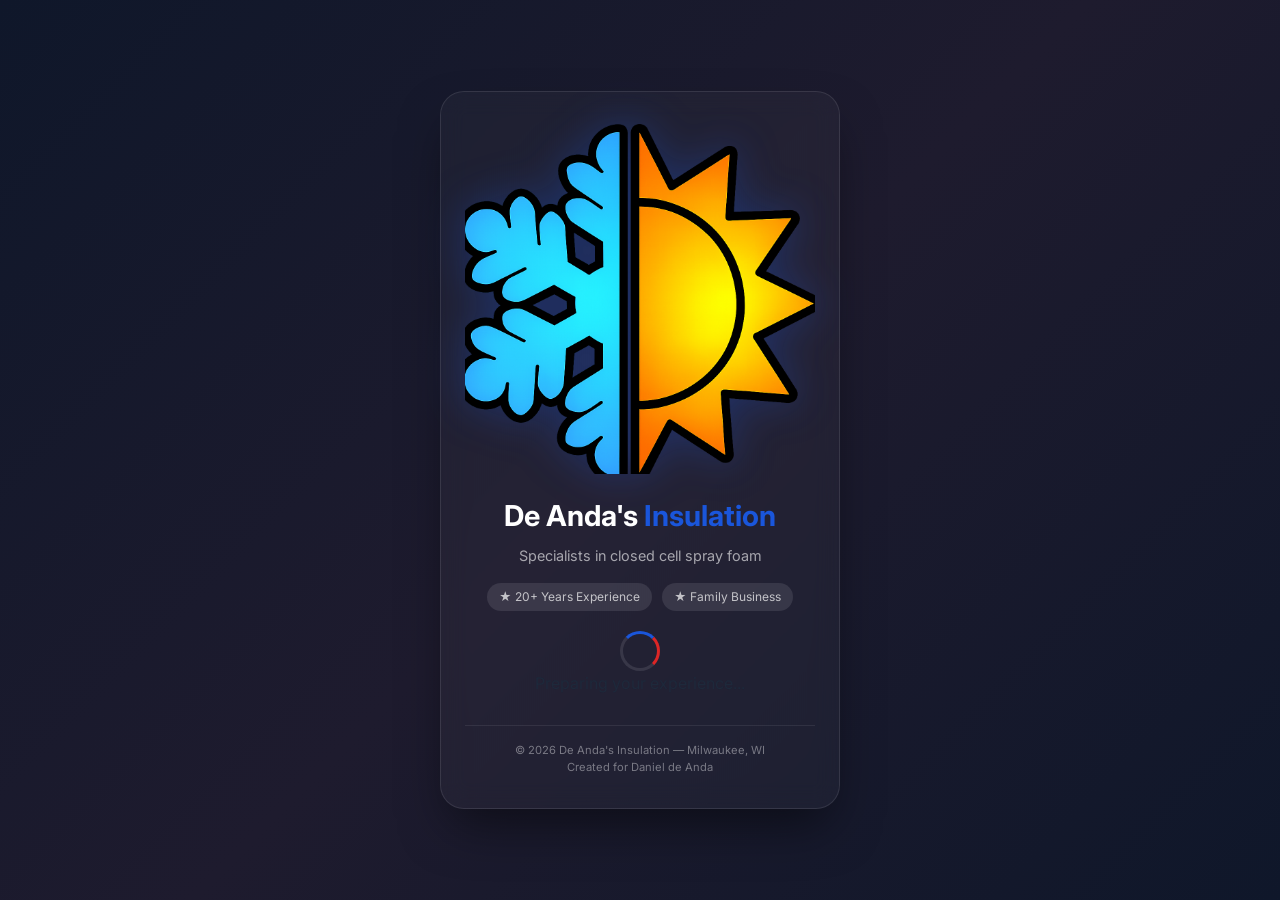
<file: index.html>
<!DOCTYPE html>
<html lang="en">
<head>
    <meta name="google-site-verification" content="Z3Cr5yXZHnKJNndBDgnV2Njk6meP5aU_F-6ZMSRP26c" />
    <meta charset="UTF-8">
    <meta name="viewport" content="width=device-width, initial-scale=1.0">
    <meta name="description" content="De Anda's Insulation - Professional spray foam insulation in Milwaukee. Closed cell specialists with 20+ years experience. Free quotes, family business, customer reviews.">
    <meta name="keywords" content="Milwaukee insulation, spray foam reviews, closed cell foam Wisconsin, insulation contractors Milwaukee, spray foam insulation, De Anda insulation, de andas insulation, de anda's insulation, de anda´s insulation">
    <meta name="author" content="De Anda´s Insulation">
    <meta name="robots" content="index, follow">
    <meta name="language" content="English">
    <title>De Anda's Insulation | Spray Foam Specialists in Milwaukee</title>
    
    <!-- Favicon -->
    <link rel="icon" href="imagenes/logo acortado.png" type="image/png">
    <link rel="apple-touch-icon" href="imagenes/logo acortado.png">
    <link rel="stylesheet" href="css/styles.css">
    
    <!-- Google Fonts -->
    <link href="https://fonts.googleapis.com/css2?family=Inter:opsz,wght@14..32,300;400;500;600;700;800&display=swap" rel="stylesheet">
    
    <!-- reCAPTCHA v3 -->
    <script src="https://www.google.com/recaptcha/api.js?render=6Lcf7RgtAAAAAOWo6_EmGsVgaPSqeLFK_rEetdlQ" async defer></script>
</head>
<body>

<!-- PANTALLA DE CARGA -->
<div id="splashOverlay" class="splash-overlay">
    <div class="splash-card">
        <img src="imagenes/logo acortado.png" class="splash-logo" alt="Logo" width="100" height="100"
             onerror="this.src='data:image/svg+xml,%3Csvg xmlns=%22http://www.w3.org/2000/svg%22 viewBox=%220 0 200 200%22%3E%3Crect width=%22200%22 height=%22200%22 rx=%2230%22 fill=%22%23c0392b%22/%3E%3Ctext x=%22100%22 y=%22115%22 text-anchor=%22middle%22 fill=%22white%22 font-size=%2220%22%3EDA%3C/text%3E%3C/svg%3E'">
        <h1 class="splash-title">De Anda's <span class="blue-text">Insulation</span></h1>
        <p class="splash-subtitle">Specialists in closed cell spray foam</p>
        <div class="splash-badge"><span class="badge">★ 20+ Years Experience</span><span class="badge">★ Family Business</span></div>
        <div class="progress-section" id="progressSection">
            <div class="progress-info"><span>Secure verification</span><span id="progressPercent">0%</span></div>
            <div class="progress-bar-elegant"><div class="progress-fill-elegant" id="progressFill"></div></div>
            <p id="progressStatus">Initializing secure environment...</p>
        </div>
        <div class="verifying-section" id="verifyingSection" style="display:none">
            <div class="verifying-spinner"></div>
            <p id="verifyingStatus">Verifying in background...</p>
        </div>
        <div class="splash-footer"><p>© 2026 De Anda's Insulation — Milwaukee, WI</p><p>Created for Daniel de Anda</p></div>
    </div>
</div>

<!-- CONTENIDO PRINCIPAL -->
<div id="mainWebsite" style="display:none">
    <div class="top-bar">
        <div class="top-bar-container">
            <div class="contact-info"><span><a href="tel:+14147915065">(414) 791-5065</a></span><span><a href="mailto:deandasinsulation@gmail.com">deandasinsulation@gmail.com</a></span></div>
            <div class="social-links"><a href="https://www.facebook.com/p/De-Andas-Insulation-LLC-100089638231971/" target="_blank">Facebook</a><a href="https://www.homeadvisor.com/rated.Deandasinsulation.132548431.html" target="_blank">HomeAdvisor</a></div>
        </div>
    </div>

    <header>
        <div class="logo-container"><img src="imagenes/logo.jpg" alt="Logo" width="80" height="80" loading="lazy" onerror="this.src='data:image/svg+xml,%3Csvg xmlns=%22http://www.w3.org/2000/svg%22 viewBox=%220 0 100 100%22%3E%3Crect width=%22100%22 height=%22100%22 fill=%22%23c0392b%22/%3E%3Ctext x=%2250%22 y=%2265%22 text-anchor=%22middle%22 fill=%22white%22 font-size=%2240%22%3EDA%3C/text%3E%3C/svg%3E'"></div>
        <div class="header-content"><h1>De Anda's <span class="red-text">Insulation</span></h1><p class="tagline">Specialists in Closed Cell Spray Foam | Over 20 Years of Excellence</p></div>
        <div class="header-cta"><a href="#contact" class="btn-primary">Get Free Quote →</a></div>
    </header>

    <section class="hero">
        <div class="hero-content">
            <h2>Professional Spray Foam <span class="blue-text">Insulation</span> in Milwaukee</h2>
            <p>Reduce energy bills up to 40% with our premium closed-cell spray foam. Family-owned with over 20 years of experience.</p>
            <div class="hero-buttons"><a href="#contact" class="btn-primary">Request Free Estimate</a><a href="#reviews" class="btn-secondary">Read Customer Reviews ★ <span id="heroRating">4.9</span></a></div>
            <div class="hero-stats"><div class="stat"><span class="stat-number">20+</span><span class="stat-label">Years Experience</span></div><div class="stat"><span class="stat-number">10+</span><span class="stat-label">Projects Completed</span></div><div class="stat"><span class="stat-number">5.0 ★</span><span class="stat-label">Customer Rating</span></div></div>
        </div>
        <div class="hero-image"><img src="imagenes/llegamos.jpeg" alt="Spray foam installation" loading="eager" onerror="this.src='https://placehold.co/600x400/1a1a2e/white?text=De+Anda%27s+Insulation'"></div>
    </section>

    <section class="section" id="services">
        <div class="section-header"><span class="section-tag">Our Services</span><h2>What We <span class="red-text">Offer</span></h2><p>Professional insulation solutions for every space</p></div>
        <div class="services-grid">
            <div class="service-card"><div class="service-icon"></div><h3>Spray Foam Insulation</h3><p>Premium closed-cell and open-cell spray foam</p></div>
            <div class="service-card"><div class="service-icon"></div><h3>Fiberglass Insulation</h3><p>Cost-effective solutions for walls and attics</p></div>
            <div class="service-card"><div class="service-icon"></div><h3>Pulverized Foam</h3><p>Blown-in insulation for hard-to-reach areas</p></div>
            <div class="service-card"><div class="service-icon"></div><h3>Attic Insulation</h3><p>Prevent heat loss and ice dams</p></div>
            <div class="service-card"><div class="service-icon"></div><h3>Wall Insulation</h3><p>Interior and exterior wall insulation</p></div>
            <div class="service-card"><div class="service-icon"></div><h3>Basement & Crawl Space</h3><p>Moisture control and thermal protection</p></div>
        </div>
    </section>

    <section class="section benefits-section">
        <div class="section-header"><h2>Why Insulate <span class="blue-text">Your Home?</span></h2></div>
        <div class="benefits-grid">
            <div class="benefit-card"><div class="benefit-icon">💰</div><h3>Save Up to 40%</h3><p>Reduce your energy bills</p></div>
            <div class="benefit-card"><div class="benefit-icon">🌡️</div><h3>Stable Temperature</h3><p>Comfort all year round</p></div>
            <div class="benefit-card"><div class="benefit-icon">🔇</div><h3>Noise Reduction</h3><p>Reduce external noise up to 70%</p></div>
            <div class="benefit-card"><div class="benefit-icon">📈</div><h3>Increase Property Value</h3><p>Higher resale value</p></div>
        </div>
    </section>

    <section class="section advantages-section">
        <div class="advantages-grid">
            <div class="advantages-content"><span class="section-tag">Our Advantages</span><h2>Why <span class="red-text">De Anda's</span> Stands Out</h2>
                <ul><li>✓ Over 20 years of specialized experience</li><li>✓ Family-owned with personalized attention</li><li>✓ 100% guaranteed workmanship</li><li>✓ Specialists in high-quality closed-cell foam</li><li>✓ Competitive prices with premium materials</li><li>✓ Free estimates and honest recommendations</li></ul>
                <a href="#contact" class="btn-primary">Get Your Free Quote →</a>
            </div>
            <div class="advantages-image"><img src="imagenes/logo acortado.png" alt="Family business" loading="lazy" onerror="this.src='data:image/svg+xml,%3Csvg xmlns=%22http://www.w3.org/2000/svg%22 viewBox=%220 0 200 200%22%3E%3Crect width=%22200%22 height=%22200%22 fill=%22%23c0392b%22/%3E%3Ctext x=%22100%22 y=%22120%22 text-anchor=%22middle%22 fill=%22white%22 font-size=%2230%22%3EDA%3C/text%3E%3C/svg%3E'"><div class="floating-badge">20+ Years</div></div>
        </div>
    </section>

    <section class="section">
        <div class="section-header"><h2>See Our <span class="blue-text">Work</span> in Action</h2></div>
        <div class="video-grid">
            <div class="video-card"><iframe src="https://www.youtube.com/embed/W2UgQIZS-QE" frameborder="0" allowfullscreen loading="lazy"></iframe></div>
            <div class="video-card"><iframe src="https://www.youtube.com/embed/cfRb_iOWu-Q" frameborder="0" allowfullscreen loading="lazy"></iframe></div>
        </div>
        <div class="video-links"><a href="https://www.facebook.com/p/De-Andas-Insulation-LLC-100089638231971/" target="_blank" class="btn-secondary">More on Facebook</a><a href="videos.html" class="btn-secondary">See more videos</a></div>
    </section>

    <!-- SECCIÓN DE RESEÑAS CON JSONBin.io -->
    <section class="section" id="reviews">
        <div class="section-header"><h2>What Our <span class="red-text">Customers</span> Say</h2><p>Rated <span id="averageRatingDisplay">4.9</span> out of 5 based on <span id="totalReviewsCount">0</span> customer reviews</p></div>
        <div id="reviewsContainer" class="reviews-grid"><div class="loading-reviews">Loading reviews...</div></div>
        <div class="review-form">
            <h3>Leave Your Review</h3>
            <div class="star-rating">
                <input type="radio" id="rating-5" name="rating" value="5"><label for="rating-5">★</label>
                <input type="radio" id="rating-4" name="rating" value="4"><label for="rating-4">★</label>
                <input type="radio" id="rating-3" name="rating" value="3"><label for="rating-3">★</label>
                <input type="radio" id="rating-2" name="rating" value="2"><label for="rating-2">★</label>
                <input type="radio" id="rating-1" name="rating" value="1"><label for="rating-1">★</label>
            </div>
            <input type="text" id="review-name" placeholder="Your name (optional)">
            <textarea id="review-input" placeholder="Write your review here..." rows="3"></textarea>
            <button id="submit-review" class="btn-primary">Submit Review</button>
            <div id="reviewFormMessage" class="error-message"></div>
        </div>
    </section>

    <section class="contact-section" id="contact">
        <div class="contact-container"><div class="contact-info-card"><h2>Contact <span class="red-text">Us</span></h2><p>Ready to improve your home's energy efficiency? Get your free estimate today.</p>
            <div class="contact-details"><div class="contact-item">📞 <a href="tel:+14147915065">(414) 791-5065</a></div><div class="contact-item">✉️ <a href="mailto:deandasinsulation@gmail.com">deandasinsulation@gmail.com</a></div><div class="contact-item">📍 Milwaukee, WI & Surrounding Areas</div></div>
            <a href="mailto:deandasinsulation@gmail.com" class="btn-primary">📧 Request Service by Email</a>
        </div></div>
    </section>

    <footer>
        <div class="footer-content">
            <div class="footer-brand"><img src="imagenes/logo.jpg" alt="Logo" width="50" height="50" loading="lazy"><h3>De Anda's <span class="red-text">Insulation</span></h3><p>Specialists in closed cell spray foam insulation serving Wisconsin since 2022.</p></div>
            <div class="footer-links"><h4>Quick Links</h4><a href="#services">Services</a><a href="#reviews">Reviews</a><a href="#contact">Contact</a></div>
            <div class="footer-contact"><h4>Contact</h4><a href="tel:+14147915065">(414) 791-5065</a><a href="mailto:deandasinsulation@gmail.com">deandasinsulation@gmail.com</a><a href="https://www.facebook.com/p/De-Andas-Insulation-LLC-100089638231971/" target="_blank">Facebook</a></div>
        </div>
        <div class="footer-bottom"><p>Website created by Daniel de Anda | <a href="https://deandastech.vercel.app/" target="_blank">View more</a></p><p><small>© 2026 De Anda's Insulation. All rights reserved.</small></p></div>
    </footer>
</div>

<script src="js/script.js"></script>
<script src="js/reviews.js"></script>
</body>
</html>
</file>
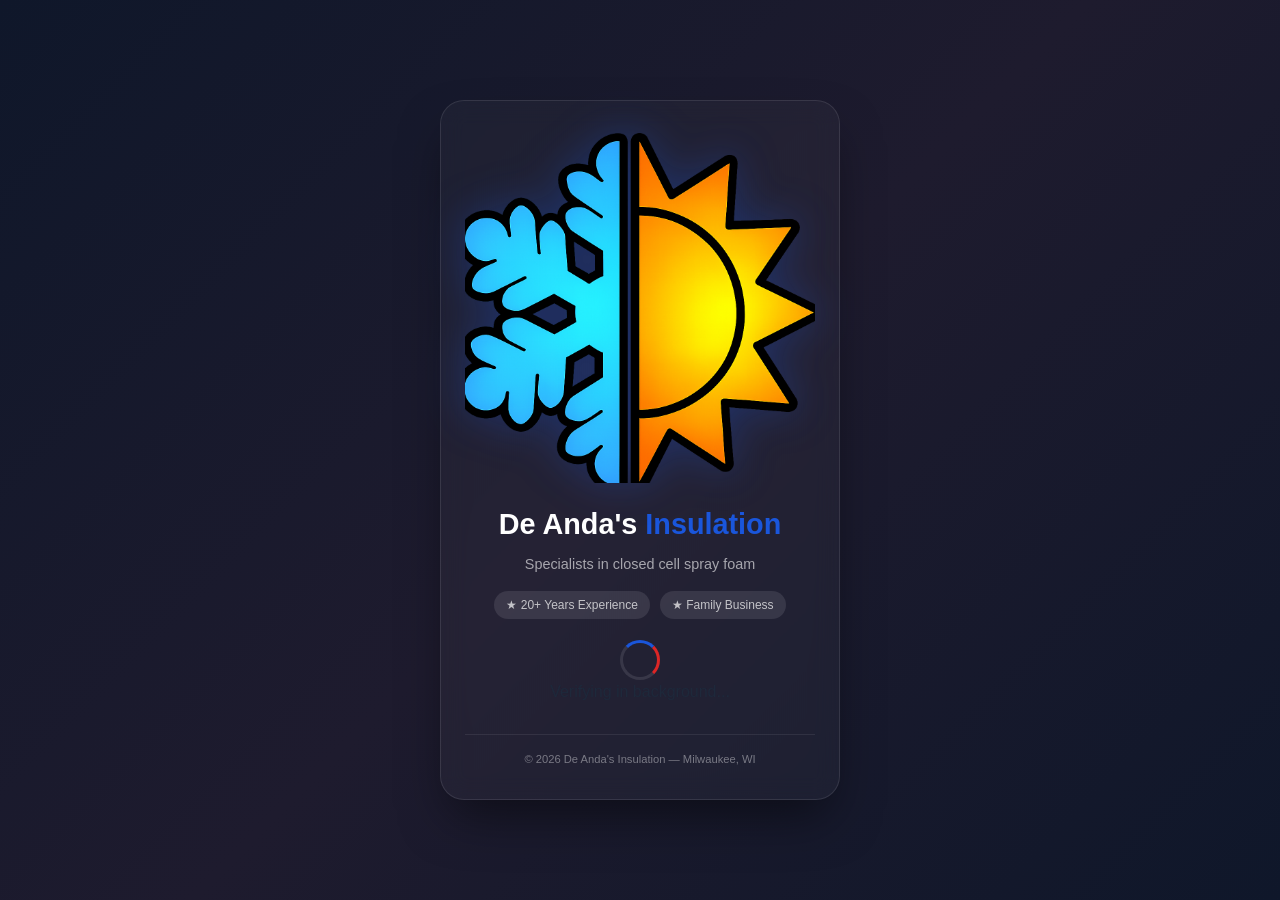
<file: inicio.html>
<!DOCTYPE html>
<html lang="es">
<head>
    <meta name="google-site-verification" content="Z3Cr5yXZHnKJNndBDgnV2Njk6meP5aU_F-6ZMSRP26c" />
    <meta charset="UTF-8">
    <meta name="viewport" content="width=device-width, initial-scale=1.0">
    <meta name="description" content="De Anda's Insulation - Professional spray foam insulation in Milwaukee. Closed cell specialists with 20+ years experience. Free quotes, family business.">
    <meta name="author" content="De Anda´s Insulation">
    <title>De Anda's Insulation | Spray Foam Specialists in Milwaukee</title>
    <link rel="icon" href="imagenes/logo acortado.png" type="image/png">
    <link rel="stylesheet" href="css/styles.css">
</head>
<body>

<!-- PANTALLA DE CARGA -->
<div id="splashOverlay" class="splash-overlay">
    <div class="splash-card">
        <img src="imagenes/logo acortado.png" class="splash-logo" alt="Logo" width="100" height="100"
             onerror="this.src='data:image/svg+xml,%3Csvg xmlns=%22http://www.w3.org/2000/svg%22 viewBox=%220 0 200 200%22%3E%3Crect width=%22200%22 height=%22200%22 rx=%2230%22 fill=%22%23c0392b%22/%3E%3C/text%3E%3C/svg%3E'">
        <h1 class="splash-title">De Anda's <span class="blue-text">Insulation</span></h1>
        <p class="splash-subtitle">Specialists in closed cell spray foam</p>
        <div class="splash-badge"><span class="badge">★ 20+ Years Experience</span><span class="badge">★ Family Business</span></div>
        <div class="progress-section" id="progressSection">
            <div class="progress-info"><span>Secure verification</span><span id="progressPercent">0%</span></div>
            <div class="progress-bar-elegant"><div class="progress-fill-elegant" id="progressFill"></div></div>
            <p id="progressStatus">Initializing secure environment...</p>
        </div>
        <div class="verifying-section" id="verifyingSection" style="display:none">
            <div class="verifying-spinner"></div>
            <p id="verifyingStatus">Verifying in background...</p>
        </div>
        <div class="splash-footer"><p>© 2026 De Anda's Insulation — Milwaukee, WI</p></div>
    </div>
</div>

<!-- CONTENIDO PRINCIPAL (simple placeholder para evitar perder usuarios) -->
<div id="mainWebsite" style="display:none">
    <header>
        <div class="logo-container"><img src="imagenes/logo.jpg" alt="Logo" width="80" height="80"></div>
        <div class="header-content"><h1>De Anda's <span class="red-text">Insulation</span></h1><p class="tagline">Especialistas en Closed Cell Spray Foam</p></div>
    </header>

    <main>
        <section class="hero">
            <h2>Bienvenido — cargando contenido...</h2>
            <p>Si la página no carga automáticamente, por favor actualiza en unos segundos o contacta al (414) 791-5065.</p>
            <a href="tel:+14147915065" class="btn-primary">Llámanos</a>
        </section>
    </main>

    <footer>
        <p>© 2026 De Anda's Insulation</p>
    </footer>
</div>

<!-- scripts -->
<script>
// Versión robusta de la pantalla de carga: evita fallos si faltan elementos y garantiza que el sitio principal se muestre.
(function() {
    function showMain() {
        const splash = document.getElementById('splashOverlay');
        const main = document.getElementById('mainWebsite');
        try {
            if (splash) splash.style.display = 'none';
            if (main) main.style.display = 'block';
        } catch (e) { console.error('showMain error', e); }
    }

    // Si el DOM ya está listo, inicializar; si no, espera DOMContentLoaded
    function initSplash() {
        const splashOverlay = document.getElementById('splashOverlay');
        const mainWebsite = document.getElementById('mainWebsite');
        const progressFill = document.getElementById('progressFill');
        const progressPercent = document.getElementById('progressPercent');
        const progressSection = document.getElementById('progressSection');
        const verifyingSection = document.getElementById('verifyingSection');

        if (splashOverlay) splashOverlay.style.display = 'flex';
        if (mainWebsite) mainWebsite.style.display = 'none';

        let progress = 0;
        const interval = setInterval(() => {
            try {
                progress += Math.floor(Math.random() * 10) + 5;
                if (progress > 100) progress = 100;
                if (progressFill) progressFill.style.width = progress + '%';
                if (progressPercent) progressPercent.innerText = progress + '%';
                if (progress >= 100) {
                    clearInterval(interval);
                    if (progressSection) progressSection.style.display = 'none';
                    if (verifyingSection) verifyingSection.style.display = 'block';
                    setTimeout(showMain, 800);
                }
            } catch (err) {
                console.error('progress tick error', err);
                clearInterval(interval);
                showMain();
            }
        }, 80);

        // Safety fallback: after 7 seconds show main anyway
        setTimeout(() => {
            try { showMain(); } catch (e) { console.error(e); }
        }, 7000);
    }

    if (document.readyState === 'loading') {
        document.addEventListener('DOMContentLoaded', initSplash);
    } else {
        initSplash();
    }
})();
</script>
</body>
</html>
</file>
<file: css/styles.css>
/* ============================================
   VARIABLES - AZUL Y ROJO PROFESIONAL
   ============================================ */
:root {
    --blue-primary: #1a56db;
    --blue-dark: #1e40af;
    --blue-light: #3b82f6;
    --red-primary: #dc2626;
    --red-dark: #b91c1c;
    --red-light: #ef4444;
    --dark: #1e293b;
    --gray: #64748b;
    --gray-light: #f1f5f9;
    --white: #ffffff;
    --shadow-sm: 0 1px 3px rgba(0,0,0,0.1);
    --shadow-md: 0 4px 6px -1px rgba(0,0,0,0.1);
    --shadow-lg: 0 10px 15px -3px rgba(0,0,0,0.1);
    --shadow-xl: 0 20px 25px -5px rgba(0,0,0,0.1);
}

* {
    margin: 0;
    padding: 0;
    box-sizing: border-box;
}

html {
    scroll-behavior: smooth;
}

body {
    font-family: 'Inter', 'Segoe UI', -apple-system, BlinkMacSystemFont, sans-serif;
    background: var(--gray-light);
    color: var(--dark);
    line-height: 1.5;
    overflow-x: hidden;
}

#mainWebsite {
    display: none;
}

body.splash-complete #splashOverlay {
    display: none;
}

body.splash-complete #mainWebsite {
    display: block;
}

/* ============================================
   SPLASH SCREEN PREMIUM
   ============================================ */
.splash-overlay {
    position: fixed;
    top: 0;
    left: 0;
    width: 100%;
    height: 100%;
    background: linear-gradient(135deg, #0f172a 0%, #1e1b2e 50%, #0f172a 100%);
    z-index: 9999;
    display: flex;
    justify-content: center;
    align-items: center;
}

.splash-card {
    background: rgba(255, 255, 255, 0.03);
    backdrop-filter: blur(12px);
    border-radius: 24px;
    padding: 32px 24px;
    width: 90%;
    max-width: 400px;
    text-align: center;
    border: 1px solid rgba(255, 255, 255, 0.1);
    box-shadow: 0 25px 50px -12px rgba(0, 0, 0, 0.5);
    animation: fadeInUp 0.5s ease;
}

@keyframes fadeInUp {
    from { opacity: 0; transform: translateY(20px); }
    to { opacity: 1; transform: translateY(0); }
}

.splash-logo {
    /* RESPETA EL TAMAÑO ORIGINAL - solo lo adapta al contenedor */
    max-width: 100%;
    height: auto;
    border-radius: 16px;
    margin-bottom: 20px;
    filter: drop-shadow(0 0 20px rgba(26, 86, 219, 0.3));
    animation: gentlePulse 2s ease-in-out infinite;
    /* No se fuerza ancho fijo, se adapta */
}

@keyframes gentlePulse {
    0%, 100% { transform: scale(1); }
    50% { transform: scale(1.02); filter: drop-shadow(0 0 25px rgba(220, 38, 38, 0.4)); }
}

.splash-title {
    color: white;
    font-size: 1.8rem;
    font-weight: 700;
    margin-bottom: 8px;
}

.splash-title .blue-text { color: var(--blue-primary); }

.splash-subtitle {
    color: rgba(255, 255, 255, 0.6);
    font-size: 0.9rem;
    margin-bottom: 16px;
}

.splash-badge {
    display: flex;
    gap: 10px;
    justify-content: center;
    flex-wrap: wrap;
    margin-top: 12px;
}

.badge {
    background: rgba(255, 255, 255, 0.1);
    padding: 5px 12px;
    border-radius: 40px;
    font-size: 0.75rem;
    color: rgba(255, 255, 255, 0.7);
}

.progress-section { margin-bottom: 30px; }

.progress-info {
    display: flex;
    justify-content: space-between;
    margin-bottom: 10px;
    color: rgba(255, 255, 255, 0.7);
    font-size: 0.85rem;
}

.progress-bar-elegant {
    background: rgba(255, 255, 255, 0.1);
    border-radius: 100px;
    height: 4px;
    overflow: hidden;
}

.progress-fill-elegant {
    width: 0%;
    height: 100%;
    background: linear-gradient(90deg, var(--blue-primary), var(--red-primary));
    border-radius: 100px;
    transition: width 0.1s linear;
}

.progress-status {
    color: rgba(255, 255, 255, 0.5);
    font-size: 0.75rem;
    margin-top: 10px;
}

.verifying-section {
    margin: 20px 0;
    animation: fadeIn 0.5s ease;
    text-align: center;
}

.verifying-icon {
    color: var(--blue-primary);
    margin-bottom: 16px;
    animation: spin 2s linear infinite;
}

.verifying-icon svg {
    width: 50px;
    height: 50px;
}

@keyframes spin {
    from { transform: rotate(0deg); }
    to { transform: rotate(360deg); }
}

@keyframes fadeIn {
    from { opacity: 0; transform: translateY(10px); }
    to { opacity: 1; transform: translateY(0); }
}

.verifying-title {
    color: white;
    font-size: 1.3rem;
    font-weight: 600;
    margin-bottom: 8px;
}

.verifying-description {
    color: rgba(255, 255, 255, 0.6);
    font-size: 0.85rem;
    margin-bottom: 20px;
}

.verifying-spinner {
    width: 40px;
    height: 40px;
    border: 3px solid rgba(255, 255, 255, 0.1);
    border-top: 3px solid var(--blue-primary);
    border-right: 3px solid var(--red-primary);
    border-radius: 50%;
    margin: 0 auto;
    animation: spinnerRotate 0.8s linear infinite;
}

@keyframes spinnerRotate {
    from { transform: rotate(0deg); }
    to { transform: rotate(360deg); }
}

.splash-footer {
    margin-top: 30px;
    padding-top: 16px;
    border-top: 1px solid rgba(255, 255, 255, 0.08);
    color: rgba(255, 255, 255, 0.4);
    font-size: 0.7rem;
}

/* ============================================
   TOP BAR
   ============================================ */
.top-bar {
    background: var(--dark);
    color: white;
    padding: 10px 16px;
    font-size: 0.85rem;
}

.top-bar-container {
    max-width: 1200px;
    margin: 0 auto;
    display: flex;
    justify-content: space-between;
    flex-wrap: wrap;
    gap: 12px;
}

.top-bar a {
    color: white;
    text-decoration: none;
    transition: color 0.2s;
}

.top-bar a:hover { color: var(--red-primary); }

.contact-info { display: flex; gap: 20px; flex-wrap: wrap; }
.social-links { display: flex; gap: 20px; }

/* ============================================
   HEADER PRINCIPAL
   ============================================ */
header {
    max-width: 1200px;
    margin: 0 auto;
    padding: 16px 24px;
    display: flex;
    align-items: center;
    justify-content: space-between;
    flex-wrap: wrap;
    gap: 20px;
    background: var(--white);
    box-shadow: var(--shadow-md);
}

.logo-container img {
    /* RESPETA EL TAMAÑO ORIGINAL DEL LOGO - más largo */
    max-width: 100%;
    height: auto;
    border-radius: 12px;
    display: block;
}

.header-content h1 {
    font-size: 1.6rem;
    font-weight: 700;
    color: var(--dark);
}

.header-content .red-text { color: var(--red-primary); }

.tagline {
    font-size: 0.85rem;
    color: var(--gray);
}

.btn-primary {
    background: linear-gradient(135deg, var(--blue-primary), var(--blue-dark));
    color: white;
    padding: 12px 24px;
    border-radius: 40px;
    text-decoration: none;
    font-weight: 600;
    transition: all 0.3s ease;
    display: inline-block;
    border: none;
    cursor: pointer;
    font-size: 0.95rem;
}

.btn-primary:hover {
    transform: translateY(-2px);
    box-shadow: 0 10px 20px rgba(26, 86, 219, 0.3);
}

.btn-secondary {
    background: transparent;
    border: 2px solid var(--blue-primary);
    color: var(--blue-primary);
    padding: 10px 20px;
    border-radius: 40px;
    text-decoration: none;
    font-weight: 600;
    transition: all 0.3s ease;
    display: inline-block;
    font-size: 0.95rem;
}

.btn-secondary:hover {
    background: var(--blue-primary);
    color: white;
    transform: translateY(-2px);
}

/* ============================================
   HERO SECTION
   ============================================ */
.hero {
    max-width: 1200px;
    margin: 40px auto 0;
    padding: 0 24px;
    display: grid;
    grid-template-columns: 1fr 1fr;
    gap: 40px;
    align-items: center;
}

.hero-badge {
    display: inline-block;
    background: rgba(220, 38, 38, 0.1);
    color: var(--red-primary);
    padding: 6px 14px;
    border-radius: 40px;
    font-size: 0.85rem;
    font-weight: 600;
    margin-bottom: 20px;
}

.hero-content h2 {
    font-size: 2.5rem;
    font-weight: 800;
    line-height: 1.2;
    margin-bottom: 20px;
    color: var(--dark);
}

.hero-content .blue-text { color: var(--blue-primary); }

.hero-content p {
    color: var(--gray);
    font-size: 1.05rem;
    margin-bottom: 30px;
}

.hero-buttons {
    display: flex;
    gap: 16px;
    flex-wrap: wrap;
    margin-bottom: 40px;
}

.hero-stats {
    display: flex;
    gap: 40px;
    flex-wrap: wrap;
}

.stat { text-align: center; }

.stat-number {
    display: block;
    font-size: 1.8rem;
    font-weight: 800;
    color: var(--blue-primary);
}

.stat-number a {
    color: var(--blue-primary);
    text-decoration: none;
}

.stat-label {
    font-size: 0.8rem;
    color: var(--gray);
}

.hero-image {
    position: relative;
    width: 100%;
    border-radius: 24px;
    overflow: hidden;
    box-shadow: var(--shadow-xl);
    background: linear-gradient(135deg, var(--blue-light), var(--red-light));
}

.hero-image img {
    /* RESPETA EL TAMAÑO ORIGINAL - solo se adapta al ancho del contenedor */
    width: 100%;
    height: auto;
    display: block;
    transition: transform 0.5s ease;
}

.hero-image:hover img {
    transform: scale(1.02);
}

.hero-image::after {
    content: '';
    position: absolute;
    top: 0;
    left: 0;
    width: 100%;
    height: 100%;
    background: linear-gradient(135deg, rgba(26, 86, 219, 0.1), rgba(220, 38, 38, 0.05));
    pointer-events: none;
    border-radius: 24px;
}

/* ============================================
   SECCIONES GENERALES
   ============================================ */
.section {
    max-width: 1200px;
    margin: 60px auto 0;
    background: var(--white);
    border-radius: 28px;
    padding: 48px 40px;
    box-shadow: var(--shadow-md);
}

.section-header {
    text-align: center;
    margin-bottom: 48px;
}

.section-tag {
    display: inline-block;
    background: rgba(26, 86, 219, 0.1);
    color: var(--blue-primary);
    padding: 6px 14px;
    border-radius: 40px;
    font-size: 0.85rem;
    font-weight: 600;
    margin-bottom: 16px;
}

.section-header h2 {
    font-size: 2rem;
    font-weight: 700;
    margin-bottom: 12px;
}

.section-header .red-text { color: var(--red-primary); }
.section-header .blue-text { color: var(--blue-primary); }

.section-header p {
    color: var(--gray);
    max-width: 600px;
    margin: 0 auto;
    font-size: 1rem;
}

/* ============================================
   SERVICES GRID
   ============================================ */
.services-grid {
    display: grid;
    grid-template-columns: repeat(auto-fit, minmax(280px, 1fr));
    gap: 24px;
}

.service-card {
    background: var(--gray-light);
    padding: 32px 24px;
    border-radius: 20px;
    text-align: center;
    transition: all 0.3s ease;
    border: 1px solid transparent;
}

.service-card:hover {
    transform: translateY(-5px);
    border-color: var(--blue-primary);
    box-shadow: var(--shadow-lg);
}

.service-icon { font-size: 2.5rem; margin-bottom: 16px; }

.service-card h3 {
    font-size: 1.3rem;
    margin-bottom: 12px;
    color: var(--dark);
}

.service-card p {
    color: var(--gray);
    font-size: 0.9rem;
}

/* ============================================
   BENEFITS SECTION
   ============================================ */
.benefits-section {
    background: linear-gradient(135deg, var(--blue-primary), var(--blue-dark));
}

.benefits-section .section-header h2 { color: white; }
.benefits-section .section-header .blue-text { color: var(--red-light); }
.benefits-section .section-header p { color: rgba(255, 255, 255, 0.8); }

.benefits-grid {
    display: grid;
    grid-template-columns: repeat(auto-fit, minmax(240px, 1fr));
    gap: 24px;
}

.benefit-card {
    background: rgba(255, 255, 255, 0.1);
    backdrop-filter: blur(10px);
    padding: 32px 24px;
    border-radius: 20px;
    text-align: center;
    transition: all 0.3s ease;
}

.benefit-card:hover {
    transform: translateY(-5px);
    background: rgba(255, 255, 255, 0.15);
}

.benefit-icon { font-size: 2rem; margin-bottom: 16px; }

.benefit-card h3 {
    color: white;
    margin-bottom: 12px;
    font-size: 1.2rem;
}

.benefit-card p {
    color: rgba(255, 255, 255, 0.8);
    font-size: 0.9rem;
}

/* ============================================
   ADVANTAGES SECTION
   ============================================ */
.advantages-section { background: var(--white); }

.advantages-grid {
    display: grid;
    grid-template-columns: 1fr 1fr;
    gap: 50px;
    align-items: center;
}

.advantages-content .red-bg {
    background: rgba(220, 38, 38, 0.1);
    color: var(--red-primary);
}

.advantages-content h2 {
    font-size: 2rem;
    margin-bottom: 24px;
}

.advantages-content .red-text { color: var(--red-primary); }

.advantages-content ul {
    list-style: none;
    margin-bottom: 30px;
}

.advantages-content li {
    padding: 12px 0;
    font-size: 1rem;
    color: var(--dark);
    border-bottom: 1px solid var(--gray-light);
}

.advantages-image {
    position: relative;
    text-align: center;
    border-radius: 24px;
    overflow: hidden;
    box-shadow: var(--shadow-xl);
}

.advantages-image img {
    /* RESPETA EL TAMAÑO ORIGINAL DEL LOGO */
    max-width: 100%;
    height: auto;
    display: block;
    margin: 0 auto;
    transition: transform 0.4s ease;
}

.advantages-image:hover img { transform: scale(1.02); }

.floating-badge {
    position: absolute;
    bottom: 20px;
    right: 20px;
    background: var(--red-primary);
    color: white;
    padding: 10px 20px;
    border-radius: 40px;
    font-weight: bold;
    animation: pulse 2s infinite;
    z-index: 2;
    font-size: 0.9rem;
}

@keyframes pulse {
    0%, 100% { transform: scale(1); }
    50% { transform: scale(1.05); }
}

/* ============================================
   VIDEO SECTION
   ============================================ */
.video-grid {
    display: grid;
    grid-template-columns: repeat(auto-fit, minmax(320px, 1fr));
    gap: 30px;
}

.video-card {
    border-radius: 20px;
    overflow: hidden;
    box-shadow: var(--shadow-md);
    transition: transform 0.3s ease;
}

.video-card:hover {
    transform: translateY(-5px);
    box-shadow: var(--shadow-lg);
}

.video-card iframe {
    width: 100%;
    aspect-ratio: 16/9;
    border: none;
    display: block;
}

.video-links { text-align: center; margin-top: 30px; }

/* ============================================
   REVIEWS SECTION
   ============================================ */
#ratingSummary {
    text-align: center;
    margin-bottom: 30px;
    font-size: 1rem;
    color: var(--gray);
}

.reviews-grid {
    display: grid;
    grid-template-columns: repeat(auto-fit, minmax(320px, 1fr));
    gap: 24px;
    margin-bottom: 40px;
}

.review-card {
    background: var(--gray-light);
    padding: 24px;
    border-radius: 20px;
    transition: all 0.3s ease;
    border-left: 4px solid var(--blue-primary);
}

.review-card:hover {
    transform: translateX(5px);
    box-shadow: var(--shadow-md);
}

.review-stars {
    color: #f5b042;
    font-size: 1.1rem;
    margin-bottom: 12px;
}

.review-card p {
    color: var(--dark);
    margin-bottom: 12px;
    line-height: 1.5;
    font-size: 0.95rem;
}

.review-card small {
    color: var(--gray);
    font-size: 0.8rem;
}

/* ============================================
   REVIEW FORM
   ============================================ */
.review-form {
    background: var(--gray-light);
    padding: 32px;
    border-radius: 24px;
    margin-top: 30px;
}

.review-form h3 {
    font-size: 1.3rem;
    margin-bottom: 20px;
    color: var(--dark);
}

.star-rating {
    display: flex;
    flex-direction: row-reverse;
    justify-content: flex-end;
    gap: 8px;
    margin-bottom: 20px;
}

.star-rating input { display: none; }

.star-rating label {
    font-size: 2rem;
    color: #cbd5e1;
    cursor: pointer;
    transition: color 0.15s;
}

.star-rating input:checked ~ label,
.star-rating label:hover,
.star-rating label:hover ~ label { color: #f5b042; }

#review-author {
    width: 100%;
    padding: 14px;
    border-radius: 16px;
    border: 1px solid #e2e8f0;
    font-family: inherit;
    margin-bottom: 16px;
    font-size: 0.95rem;
}

.review-form textarea {
    width: 100%;
    padding: 14px;
    border-radius: 16px;
    border: 1px solid #e2e8f0;
    font-family: inherit;
    margin-bottom: 16px;
    resize: vertical;
    font-size: 0.95rem;
}

.review-form textarea:focus,
#review-author:focus {
    outline: none;
    border-color: var(--blue-primary);
    box-shadow: 0 0 0 3px rgba(26, 86, 219, 0.1);
}

/* ============================================
   CONTACT SECTION
   ============================================ */
.contact-section {
    max-width: 1200px;
    margin: 60px auto 0;
    padding: 0 24px;
}

.contact-container {
    background: linear-gradient(135deg, var(--dark), #1a1a2e);
    border-radius: 28px;
    padding: 48px 40px;
    text-align: center;
}

.contact-info-card {
    color: white;
}

.contact-info-card h2 {
    font-size: 2rem;
    margin-bottom: 16px;
}

.contact-info-card .red-text { color: var(--red-primary); }

.contact-info-card p {
    margin-bottom: 24px;
    color: rgba(255, 255, 255, 0.8);
    font-size: 1rem;
}

.contact-details { margin-bottom: 30px; }

.contact-item {
    margin: 12px 0;
    font-size: 1rem;
}

.contact-item a {
    color: white;
    text-decoration: none;
}

.contact-item a:hover { color: var(--red-primary); }

/* ============================================
   FOOTER
   ============================================ */
footer {
    background: var(--dark);
    color: white;
    margin-top: 60px;
    padding: 48px 24px 32px;
}

.footer-content {
    max-width: 1200px;
    margin: 0 auto;
    display: grid;
    grid-template-columns: repeat(auto-fit, minmax(250px, 1fr));
    gap: 40px;
    margin-bottom: 40px;
}

.footer-brand img {
    /* RESPETA EL TAMAÑO ORIGINAL DEL LOGO */
    max-width: 100%;
    height: auto;
    margin-bottom: 16px;
    border-radius: 12px;
    display: block;
}

.footer-brand h3 {
    margin-bottom: 12px;
    font-size: 1.2rem;
}

.footer-brand .red-text { color: var(--red-primary); }

.footer-brand p {
    color: rgba(255, 255, 255, 0.7);
    font-size: 0.85rem;
    line-height: 1.5;
}

.footer-links h4, .footer-contact h4 {
    margin-bottom: 16px;
    font-size: 1rem;
}

.footer-links a, .footer-contact a {
    display: block;
    color: rgba(255, 255, 255, 0.7);
    text-decoration: none;
    margin: 8px 0;
    font-size: 0.85rem;
    transition: color 0.2s;
}

.footer-links a:hover, .footer-contact a:hover { color: var(--red-primary); }

.footer-bottom {
    text-align: center;
    padding-top: 24px;
    border-top: 1px solid rgba(255, 255, 255, 0.1);
    font-size: 0.8rem;
    color: rgba(255, 255, 255, 0.5);
}

.footer-bottom a { color: var(--red-primary); text-decoration: none; }

/* ============================================
   OPINION POPUP
   ============================================ */
.opinion-popup {
    position: fixed;
    bottom: 20px;
    right: 20px;
    width: 300px;
    background: white;
    border-radius: 20px;
    box-shadow: 0 20px 40px rgba(0, 0, 0, 0.2);
    z-index: 10000;
    animation: slideInRight 0.3s ease;
}

@keyframes slideInRight {
    from { opacity: 0; transform: translateX(50px); }
    to { opacity: 1; transform: translateX(0); }
}

.opinion-popup-header {
    background: linear-gradient(135deg, var(--blue-primary), var(--blue-dark));
    color: white;
    padding: 14px 18px;
    border-radius: 20px 20px 0 0;
    display: flex;
    justify-content: space-between;
    cursor: move;
    font-weight: 600;
}

.opinion-popup-close {
    cursor: pointer;
    font-size: 1.3rem;
}

.opinion-popup-content { padding: 18px; }

.opinion-buttons {
    display: flex;
    gap: 10px;
    flex-wrap: wrap;
    margin: 15px 0;
}

.opinion-badge {
    background: var(--gray-light);
    border: none;
    padding: 8px 14px;
    border-radius: 40px;
    cursor: pointer;
    transition: all 0.2s;
    font-size: 0.85rem;
}

.opinion-badge:hover { background: #e2e8f0; }

.opinion-badge.selected {
    background: var(--blue-primary);
    color: white;
}

.opinion-comment {
    width: 100%;
    padding: 10px;
    border-radius: 12px;
    border: 1px solid #e2e8f0;
    margin: 12px 0;
    font-family: inherit;
    font-size: 0.9rem;
}

.opinion-submit {
    background: var(--blue-primary);
    color: white;
    border: none;
    padding: 10px;
    border-radius: 40px;
    width: 100%;
    cursor: pointer;
    font-weight: 600;
    font-size: 0.9rem;
}

.opinion-submit:hover { background: var(--blue-dark); }

.popup-message {
    font-size: 0.75rem;
    margin-top: 10px;
    text-align: center;
}

/* ============================================
   RESPONSIVE DESIGN
   ============================================ */
@media (max-width: 968px) {
    .hero {
        grid-template-columns: 1fr;
        text-align: center;
        gap: 30px;
    }
    
    .hero-buttons { justify-content: center; }
    .hero-stats { justify-content: center; }
    
    .hero-image {
        max-width: 80%;
        margin: 0 auto;
        order: -1;
    }
    
    .advantages-grid {
        grid-template-columns: 1fr;
        text-align: center;
        gap: 40px;
    }
    
    .advantages-image { max-width: 70%; margin: 0 auto; }
    
    .section {
        padding: 32px 24px;
        margin: 40px 20px 0;
    }
    
    header {
        flex-direction: column;
        text-align: center;
    }
    
    .top-bar-container {
        flex-direction: column;
        align-items: center;
        text-align: center;
    }
    
    .contact-container { padding: 32px 24px; }
    
    .section-header h2 { font-size: 1.8rem; }
    .hero-content h2 { font-size: 2rem; }
}

@media (max-width: 640px) {
    .services-grid,
    .benefits-grid,
    .reviews-grid {
        grid-template-columns: 1fr;
    }
    
    .video-grid { grid-template-columns: 1fr; }
    
    .splash-card {
        padding: 24px 20px;
        width: 95%;
    }
    
    .hero-image { max-width: 95%; }
    .advantages-image { max-width: 90%; }
    
    .hero-content h2 { font-size: 1.6rem; }
    .hero-content p { font-size: 0.95rem; }
    
    .section-header h2 { font-size: 1.5rem; }
    
    .btn-primary, .btn-secondary {
        padding: 10px 20px;
        font-size: 0.85rem;
    }
    
    .opinion-popup {
        width: 280px;
        right: 10px;
        bottom: 10px;
    }
    
    .contact-info, .social-links { 
        gap: 12px; 
        justify-content: center;
    }
    
    .hero-stats { gap: 20px; }
    .stat-number { font-size: 1.4rem; }
}

/* ============================================
   UTILIDADES - IMÁGENES RESPETAN TAMAÑO ORIGINAL
   ============================================ */
img {
    max-width: 100%;
    height: auto;
    display: block;
}

/* Para el logo del header que es más largo */
.logo-container img {
    max-width: 100%;
    height: auto;
    width: auto;
    /* No se fuerza ningún tamaño específico */
}

/* Para el logo del splash */
.splash-logo {
    max-width: 100%;
    height: auto;
    width: auto;
}

/* Para la imagen de ventajas (logo) */
.advantages-image img {
    max-width: 100%;
    height: auto;
    width: auto;
}

/* Mejoras para touch en móviles */
@media (hover: none) {
    .service-card:hover,
    .benefit-card:hover,
    .review-card:hover,
    .video-card:hover {
        transform: none;
    }
    
    .btn-primary:hover,
    .btn-secondary:hover {
        transform: none;
    }
}
</file>
